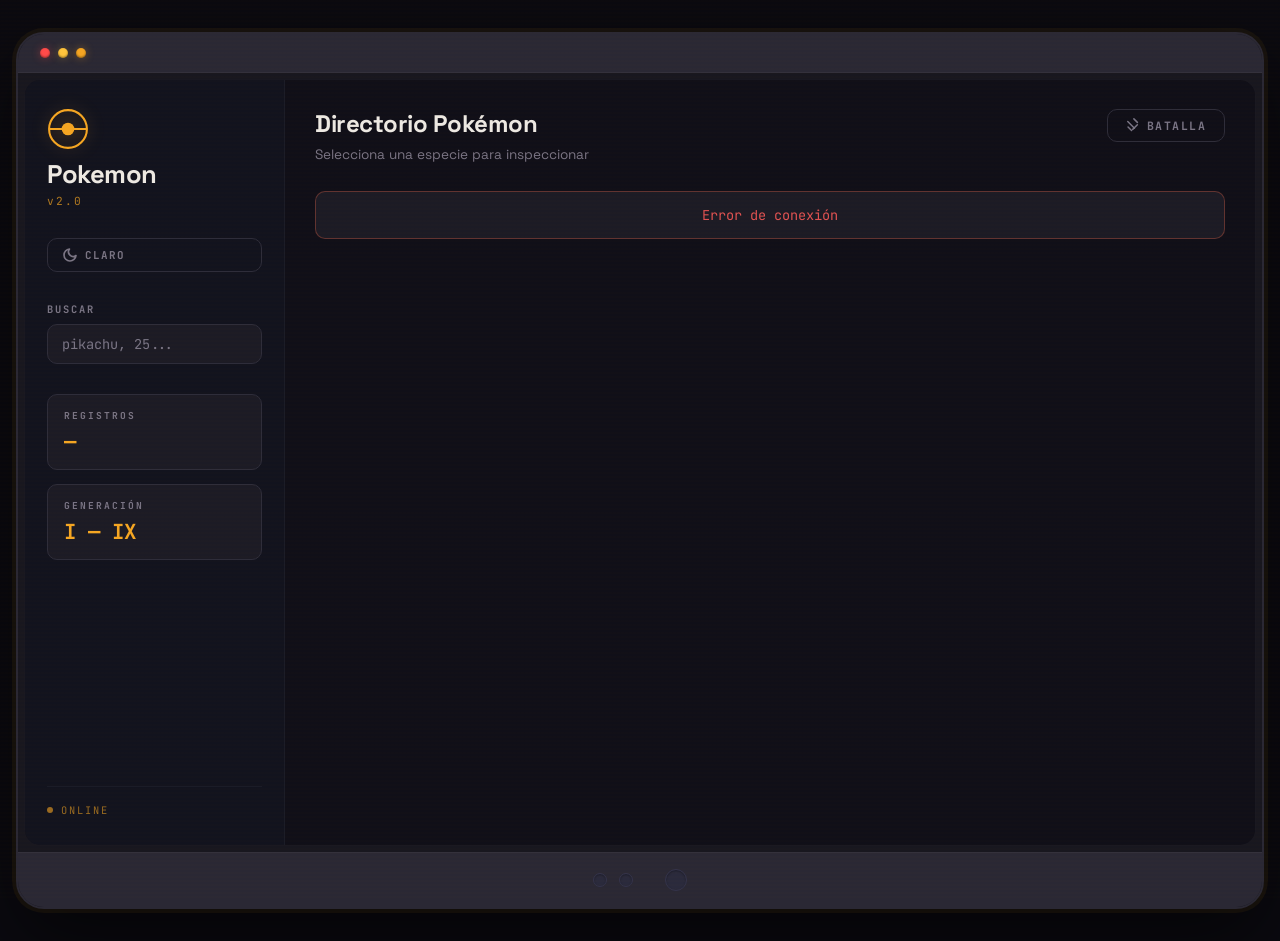
<file: index.html>
<!DOCTYPE html>
<html lang="es">
<head>
  <meta charset="UTF-8">
  <meta name="viewport" content="width=device-width, initial-scale=1.0, maximum-scale=1.5">
  <title>Pokédex</title>
  <link rel="preconnect" href="https://fonts.googleapis.com">
  <link href="https://fonts.googleapis.com/css2?family=Space+Grotesk:wght@400;500;600;700&family=JetBrains+Mono:wght@400;600;700&display=swap" rel="stylesheet">
  <link rel="stylesheet" href="css/style.css">
</head>
<body>

  <div class="particles-container" id="particlesContainer"></div>
  <div class="scanlines"></div>

  <div class="device">

    <div class="device-top">
      <div class="led led--red"></div>
      <div class="led led--yellow"></div>
      <div class="led led--green"></div>
    </div>

    <div class="screen">
      <div class="screen-inner">

        <div class="sidebar">
          <div class="logo">
            <div class="logo-icon">
              <svg viewBox="0 0 40 40" fill="none"><circle cx="20" cy="20" r="18" stroke="currentColor" stroke-width="2"/><line x1="2" y1="20" x2="38" y2="20" stroke="currentColor" stroke-width="2"/><circle cx="20" cy="20" r="6" fill="currentColor"/></svg>
            </div>
            <span class="logo-text">Pokemon</span>
            <span class="logo-sub">v2.0</span>
          </div>

          <button id="themeToggle" class="theme-toggle">
            <svg id="themeIcon" width="16" height="16" viewBox="0 0 24 24" fill="none" stroke="currentColor" stroke-width="2.5" stroke-linecap="round" stroke-linejoin="round"><path d="M21 12.79A9 9 0 1 1 11.21 3 7 7 0 0 0 21 12.79z"/></svg>
            <span id="themeLabel">CLARO</span>
          </button>

          <div class="search-area">
            <label class="search-label">BUSCAR</label>
            <div class="search-field">
              <input type="text" id="searchInput" placeholder="pikachu, 25..." autocomplete="off">
              <button id="searchBtn">
                <svg width="18" height="18" viewBox="0 0 24 24" fill="none" stroke="currentColor" stroke-width="2.5" stroke-linecap="round"><circle cx="11" cy="11" r="8"/><line x1="21" y1="21" x2="16.65" y2="16.65"/></svg>
              </button>
            </div>
          </div>

          <div class="stats-panel">
            <div class="stat-panel-item">
              <span class="stat-panel-label">REGISTROS</span>
              <span class="stat-panel-value" id="counterValue">—</span>
            </div>
            <div class="stat-panel-item">
              <span class="stat-panel-label">GENERACIÓN</span>
              <span class="stat-panel-value">I — IX</span>
            </div>
          </div>

          <div class="sidebar-footer">
            <div class="power-indicator">
              <div class="power-dot"></div>
              <span>ONLINE</span>
            </div>
          </div>
        </div>

        <div class="main-area">
          <div class="main-header">
            <div class="main-title-row">
              <h1>Directorio Pokémon</h1>
              <span class="main-count" id="mainCount"></span>
              <button id="battleModeBtn" class="battle-toggle">
                <svg width="14" height="14" viewBox="0 0 24 24" fill="none" stroke="currentColor" stroke-width="2.5" stroke-linecap="round" stroke-linejoin="round"><path d="M14.5 17.5L3 6"/><path d="M9.5 21.5L3.5 15.5"/><path d="M19.5 7.5L13.5 1.5"/><path d="M11.5 19.5l8-8"/></svg>
                BATALLA
              </button>
            </div>
            <p class="main-subtitle" id="mainSubtitle">Selecciona una especie para inspeccionar</p>
            <div id="battlePickStatus" class="battle-pick-status" style="display: none;">
              <svg class="battle-pick-icon" width="16" height="16" viewBox="0 0 24 24" fill="none" stroke="currentColor" stroke-width="2.5" stroke-linecap="round" stroke-linejoin="round"><path d="M14.5 17.5L3 6"/><path d="M9.5 21.5L3.5 15.5"/><path d="M19.5 7.5L13.5 1.5"/><path d="M11.5 19.5l8-8"/></svg>
              <span class="battle-pick-msg" id="battlePickMsg">Elige 2 rivales para el combate</span>
              <span class="battle-pick-count" id="battlePickCount">0/2</span>
              <span class="battle-pick-names" id="battlePickNames"></span>
              <button class="battle-pick-clear" id="battlePickClear">LIMPIAR</button>
              <button class="battle-pick-go" id="battlePickGo" disabled>COMBATIR</button>
            </div>
          </div>

          <div id="statusContainer" class="status-msg" style="display: none;"></div>
          <div id="loaderContainer" class="loader-wrap" style="display: none;">
            <div class="loader-bar"><div class="loader-fill"></div></div>
            <span class="loader-text">Escaneando datos...</span>
          </div>

          <div id="pokedexGrid" class="pokedex-grid"></div>

          <div id="loadMoreContainer" class="load-more-container" style="display: none;">
            <button id="loadMoreBtn" class="load-more-btn">
              <span>Cargar más</span>
              <svg width="16" height="16" viewBox="0 0 24 24" fill="none" stroke="currentColor" stroke-width="2.5" stroke-linecap="round"><line x1="12" y1="5" x2="12" y2="19"/><polyline points="19 12 12 19 5 12"/></svg>
            </button>
          </div>
        </div>

      </div>
    </div>

    <div class="device-bottom">
      <div class="device-btn"></div>
      <div class="device-btn"></div>
      <div class="device-btn device-btn--big"></div>
    </div>

  </div>

  <!-- Modal -->
  <div id="pokemonModal" class="modal" style="display: none;">
    <div class="modal-panel">
      <div class="modal-panel-top">
        <div class="modal-panel-header">
          <button id="closeModal" class="modal-close">
            <svg width="18" height="18" viewBox="0 0 24 24" fill="none" stroke="currentColor" stroke-width="2.5" stroke-linecap="round"><line x1="18" y1="6" x2="6" y2="18"/><line x1="6" y1="6" x2="18" y2="18"/></svg>
          </button>
          <span class="modal-panel-label">FICHA DE ESPECIE</span>
        </div>
      </div>
      <div id="modalBody" class="modal-body"></div>
    </div>
  </div>

  <!-- Modal Batalla -->
  <div id="battleModal" class="modal" style="display: none;">
    <div class="battle-panel">
      <div class="modal-panel-top">
        <div class="modal-panel-header">
          <button id="closeBattle" class="modal-close">
            <svg width="18" height="18" viewBox="0 0 24 24" fill="none" stroke="currentColor" stroke-width="2.5" stroke-linecap="round"><line x1="18" y1="6" x2="6" y2="18"/><line x1="6" y1="6" x2="18" y2="18"/></svg>
          </button>
          <span class="modal-panel-label">⚔ ARENA DE BATALLA</span>
        </div>
      </div>
      <div id="battleBody" class="battle-body"></div>
    </div>
  </div>

  <script>
    (function() {
      const pokedexGrid = document.getElementById('pokedexGrid');
      const statusContainer = document.getElementById('statusContainer');
      const loaderContainer = document.getElementById('loaderContainer');
      const searchInput = document.getElementById('searchInput');
      const searchBtn = document.getElementById('searchBtn');
      const loadMoreBtn = document.getElementById('loadMoreBtn');
      const loadMoreContainer = document.getElementById('loadMoreContainer');
      const pokemonModal = document.getElementById('pokemonModal');
      const closeModalBtn = document.getElementById('closeModal');
      const modalBody = document.getElementById('modalBody');
      const counterValue = document.getElementById('counterValue');
      const mainCount = document.getElementById('mainCount');
      const battleModeBtn = document.getElementById('battleModeBtn');
      const mainSubtitle = document.getElementById('mainSubtitle');
      const battlePickStatus = document.getElementById('battlePickStatus');
      const battlePickCount = document.getElementById('battlePickCount');
      const battleModal = document.getElementById('battleModal');
      const closeBattleBtn = document.getElementById('closeBattle');
      const battleBody = document.getElementById('battleBody');
      const battlePickMsg = document.getElementById('battlePickMsg');
      const battlePickNames = document.getElementById('battlePickNames');
      const battlePickClear = document.getElementById('battlePickClear');
      const battlePickGo = document.getElementById('battlePickGo');
      const mainArea = document.querySelector('.main-area');
      const themeToggle = document.getElementById('themeToggle');
      const themeIcon = document.getElementById('themeIcon');
      const themeLabel = document.getElementById('themeLabel');
      const particlesContainer = document.getElementById('particlesContainer');

      let allPokemon = [];
      let currentPokemonData = [];
      let loadedCount = 0;
      const POKEMON_PER_PAGE = 60;
      const MAX_POKEMON = 1025;
      let isLoading = false;
      let searchTimeout = null;
      let battleMode = false;
      let battleSelection = [];
      const pokemonCache = new Map();

      function showStatus(message, isError = false) {
        statusContainer.textContent = message;
        statusContainer.style.display = 'block';
        statusContainer.className = isError ? 'status-msg status-msg--error' : 'status-msg';
        loaderContainer.style.display = 'none';
      }

      function hideStatus() { statusContainer.style.display = 'none'; }

      function showLoader() {
        loaderContainer.style.display = 'flex';
        statusContainer.style.display = 'none';
      }

      function hideLoader() { loaderContainer.style.display = 'none'; }

      async function fetchPokemonData(url) {
        if (pokemonCache.has(url)) return pokemonCache.get(url);
        try {
          const response = await fetch(url);
          if (!response.ok) throw new Error('Error');
          const data = await response.json();
          pokemonCache.set(url, data);
          return data;
        } catch (e) {
          return null;
        }
      }

      function renderPokemonList(pokemonArray, append = false) {
        if (!pokemonArray || pokemonArray.length === 0) {
          if (!append) { pokedexGrid.innerHTML = ''; showStatus('Sin resultados', true); }
          return;
        }
        hideStatus();
        if (!append) pokedexGrid.innerHTML = '';

        pokemonArray.forEach((pokemon, idx) => {
          const card = document.createElement('div');
          card.className = 'pokemon-card';
          card.dataset.pokemonId = pokemon.id;
          card.style.animationDelay = `${(idx % 20) * 30}ms`;

          const id = pokemon.id.toString().padStart(4, '0');
          const spriteUrl = pokemon.sprites?.other?.['official-artwork']?.front_default ||
                            pokemon.sprites?.front_default || '';
          const types = pokemon.types.map(t => t.type.name);
          const primaryType = types[0] || 'normal';

          card.innerHTML = `
            <div class="card-left">
              <img class="card-sprite" src="${spriteUrl}" alt="${pokemon.name}" loading="lazy"
                   onerror="this.style.opacity='0.3'">
            </div>
            <div class="card-right">
              <span class="card-id">${id}</span>
              <span class="card-name">${pokemon.name}</span>
              <div class="card-types">${types.map(t => `<span class="card-type type-${t}">${t}</span>`).join('')}</div>
            </div>
            <div class="card-accent type-accent-${primaryType}"></div>
            <span class="card-select-badge">+</span>
          `;

          card.addEventListener('click', () => {
            if (battleMode) {
              toggleBattleSelection(pokemon.id, card);
            } else {
              openPokemonModal(pokemon.id);
            }
          });
          pokedexGrid.appendChild(card);
        });

        if (battleMode) refreshCardBadges();
        mainCount.textContent = `${pokedexGrid.children.length} / ${allPokemon.length}`;
      }

      async function loadInitialPokemon() {
        showLoader();
        try {
          const response = await fetch(`https://pokeapi.co/api/v2/pokemon?limit=${MAX_POKEMON}`);
          if (!response.ok) throw new Error();
          const data = await response.json();
          allPokemon = data.results.map((item, i) => ({ name: item.name, url: item.url, id: i + 1 }));
          counterValue.textContent = allPokemon.length;
          await loadPokemonBatch(0, POKEMON_PER_PAGE);
          hideLoader();
        } catch (e) {
          hideLoader();
          showStatus('Error de conexión', true);
        }
      }

      async function loadPokemonBatch(startIndex, count) {
        if (isLoading) return;
        isLoading = true;
        showLoader();
        const batch = allPokemon.slice(startIndex, startIndex + count);
        const results = await Promise.all(batch.map(item => fetchPokemonData(item.url)));
        const valid = results.filter(Boolean).sort((a, b) => a.id - b.id);
        currentPokemonData = [...currentPokemonData, ...valid];
        renderPokemonList(valid, true);
        loadedCount = startIndex + count;
        loadMoreContainer.style.display = loadedCount < allPokemon.length ? 'block' : 'none';
        hideLoader();
        isLoading = false;
      }

      async function loadMore() {
        if (loadedCount >= allPokemon.length) return;
        await loadPokemonBatch(loadedCount, POKEMON_PER_PAGE);
      }

      function performSearch() {
        const query = searchInput.value.trim();
        if (!query) {
          currentPokemonData = [];
          loadedCount = 0;
          loadPokemonBatch(0, POKEMON_PER_PAGE);
          return;
        }
        const term = query.toLowerCase();
        const filtered = allPokemon.filter(p =>
          p.name.toLowerCase().includes(term) || p.id.toString() === term
        );
        if (!filtered.length) {
          pokedexGrid.innerHTML = '';
          showStatus(`"${query}" no encontrado`, true);
          loadMoreContainer.style.display = 'none';
          mainCount.textContent = '0 resultados';
          return;
        }
        loadMoreContainer.style.display = 'none';
        pokedexGrid.innerHTML = '';
        currentPokemonData = [];
        loadPokemonBatchDirect(filtered);
      }

      async function loadPokemonBatchDirect(list) {
        showLoader();
        const results = await Promise.all(list.map(item => fetchPokemonData(item.url)));
        const valid = results.filter(Boolean).sort((a, b) => a.id - b.id);
        currentPokemonData = valid;
        renderPokemonList(valid);
        hideLoader();
      }

      async function openPokemonModal(pokemonId) {
        pokemonModal.style.display = 'flex';
        document.body.style.overflow = 'hidden';
        modalBody.innerHTML = '<div class="modal-loader"><div class="loader-bar"><div class="loader-fill"></div></div></div>';

        try {
          const pokemon = await fetchPokemonData(`https://pokeapi.co/api/v2/pokemon/${pokemonId}`);
          if (!pokemon) { modalBody.innerHTML = '<p class="modal-error">Error al cargar</p>'; return; }

          const species = await fetchPokemonData(pokemon.species.url);
          const id = pokemon.id.toString().padStart(4, '0');
          const spriteUrl = pokemon.sprites?.other?.['official-artwork']?.front_default || pokemon.sprites?.front_default || '';
          const types = pokemon.types.map(t => t.type.name);
          const primaryType = types[0] || 'normal';

          const stats = pokemon.stats.map(stat => {
            const val = stat.base_stat;
            const pct = Math.min(val / 1.8, 100);
            const cls = val >= 100 ? 'high' : val >= 60 ? 'mid' : 'low';
            return `
              <div class="m-stat">
                <div class="m-stat-head">
                  <span class="m-stat-name">${stat.stat.name.replace('-', ' ')}</span>
                  <span class="m-stat-val">${val}</span>
                </div>
                <div class="m-stat-track"><div class="m-stat-fill ${cls}" style="width:${pct}%"></div></div>
              </div>`;
          }).join('');

          const abilities = pokemon.abilities.map(a =>
            `<span class="m-tag">${a.ability.name.replace('-', ' ')}</span>`
          ).join('');

          const moves = pokemon.moves.slice(0, 8).map(m =>
            `<span class="m-tag m-tag--accent">${m.move.name.replace('-', ' ')}</span>`
          ).join('');

          const genera = species?.genera?.find(g => g.language.name === 'es');
          const flavor = species?.flavor_text_entries?.find(f => f.language.name === 'es')?.flavor_text?.replace(/[\n\f]/g, ' ') || '';
          const description = genera?.genus || flavor;

          const evoChain = await getEvolutionChain(species);

          modalBody.innerHTML = `
            <div class="m-hero type-bg-${primaryType}">
              <div class="m-hero-sprite">
                <img src="${spriteUrl}" alt="${pokemon.name}">
              </div>
              <div class="m-hero-info">
                <span class="m-hero-id">#${id}</span>
                <h2 class="m-hero-name">${pokemon.name}</h2>
                <div class="m-hero-types">${types.map(t => `<span class="card-type type-${t}">${t}</span>`).join('')}</div>
              </div>
            </div>

            ${description ? `<div class="m-desc">${description}</div>` : ''}

            <div class="m-grid">
              <div class="m-grid-item">
                <span class="m-grid-label">ALTURA</span>
                <span class="m-grid-val">${(pokemon.height / 10).toFixed(1)}m</span>
              </div>
              <div class="m-grid-item">
                <span class="m-grid-label">PESO</span>
                <span class="m-grid-val">${(pokemon.weight / 10).toFixed(1)}kg</span>
              </div>
              <div class="m-grid-item">
                <span class="m-grid-label">EXP. BASE</span>
                <span class="m-grid-val">${pokemon.base_experience || '—'}</span>
              </div>
            </div>

            <div class="m-section">
              <h3 class="m-section-title">Estadísticas base</h3>
              <div class="m-stats">${stats}</div>
            </div>

            <div class="m-section">
              <h3 class="m-section-title">Habilidades</h3>
              <div class="m-tags">${abilities}</div>
            </div>

            <div class="m-section">
              <h3 class="m-section-title">Movimientos</h3>
              <div class="m-tags">${moves}</div>
            </div>

            ${evoChain ? `
              <div class="m-section">
                <h3 class="m-section-title">Evolución</h3>
                <div class="m-evo">${evoChain}</div>
              </div>` : ''}
          `;
        } catch (e) {
          modalBody.innerHTML = '<p class="modal-error">Error al cargar datos</p>';
        }
      }

      async function getEvolutionChain(species) {
        try {
          const url = species?.evolution_chain?.url;
          if (!url) return null;
          const data = await fetchPokemonData(url);
          if (!data) return null;

          const chain = [];
          let cur = data.chain;
          while (cur) {
            const name = cur.species.name;
            const pkm = await fetchPokemonData(`https://pokeapi.co/api/v2/pokemon/${name}`);
            if (pkm) {
              chain.push({
                name,
                sprite: pkm.sprites?.other?.['official-artwork']?.front_default || pkm.sprites?.front_default || ''
              });
            }
            cur = cur.evolves_to?.[0] || null;
          }
          if (chain.length <= 1) return null;
          return chain.map((p, i) => `
            <div class="m-evo-item">
              <img class="m-evo-sprite" src="${p.sprite}" alt="${p.name}">
              <span class="m-evo-name">${p.name}</span>
              ${i < chain.length - 1 ? '<span class="m-evo-arrow">→</span>' : ''}
            </div>
          `).join('');
        } catch { return null; }
      }

      function closeModal() {
        pokemonModal.style.display = 'none';
        document.body.style.overflow = 'auto';
      }

      function closeBattleModal() {
        battleModal.style.display = 'none';
        document.body.style.overflow = 'auto';
        exitBattleMode();
      }

      function setBattleMode(active) {
        battleMode = active;
        battleSelection = [];
        battleModeBtn.classList.toggle('battle-toggle--active', active);
        battlePickStatus.style.display = active ? 'flex' : 'none';
        mainSubtitle.textContent = active
          ? 'Selecciona 2 rivales para el combate'
          : 'Selecciona una especie para inspeccionar';
        hideStatus();
        updateBattlePickUI();
        refreshCardBadges();
      }

      function toggleBattleMode() {
        setBattleMode(!battleMode);
      }

      function exitBattleMode() {
        setBattleMode(false);
      }

      function pkmShortName(id) {
        return allPokemon[id - 1]?.name || `#${id}`;
      }

      function updateBattlePickUI() {
        battlePickCount.textContent = `${battleSelection.length}/2`;
        battlePickMsg.textContent = battleSelection.length === 0
          ? 'Elige 2 rivales para el combate'
          : battleSelection.length === 1
            ? 'Elige al segundo rival'
            : '¡Listos para combatir!';
        const names = battleSelection.map(id =>
          `<span class="pick-chip">${pkmShortName(id)}</span>`
        ).join('');
        battlePickNames.innerHTML = names;
        battlePickNames.style.display = battleSelection.length ? 'flex' : 'none';
        battlePickGo.disabled = battleSelection.length !== 2;
      }

      function refreshCardBadges() {
        document.querySelectorAll('.pokemon-card').forEach(card => {
          const id = Number(card.dataset.pokemonId);
          const data = card.__pokeData || {};
          card.classList.toggle('pokemon-card--selected', battleSelection.includes(id));
          card.classList.toggle('pokemon-card--battle', battleMode);
          const badge = card.querySelector('.card-select-badge');
          if (badge) {
            const idx = battleSelection.indexOf(id);
            badge.textContent = idx === -1 ? '+' : idx + 1;
            badge.classList.toggle('card-select-badge--on', idx !== -1);
          }
        });
      }

      function toggleBattleSelection(id, card) {
        const idx = battleSelection.indexOf(id);
        if (idx !== -1) {
          battleSelection.splice(idx, 1);
        } else {
          if (battleSelection.length >= 2) {
            showStatus('Ya hay 2 rivales seleccionados: pulsa COMBATIR o LIMPIAR', true);
            return;
          }
          battleSelection.push(id);
        }
        refreshCardBadges();
        updateBattlePickUI();
      }

      function clearBattleSelection() {
        battleSelection = [];
        refreshCardBadges();
        updateBattlePickUI();
        hideStatus();
      }

      async function startBattle(idA, idB) {
        let pkmA, pkmB;
        setBattleMode(false);
        try {
          pkmA = await fetchPokemonData(`https://pokeapi.co/api/v2/pokemon/${idA}`);
          pkmB = await fetchPokemonData(`https://pokeapi.co/api/v2/pokemon/${idB}`);
        } catch (e) {
          pkmA = null;
        }
        if (!pkmA || !pkmB) {
          showStatus('No se pudieron cargar los luchadores. Intenta de nuevo.', true);
          return;
        }
        battleModal.style.display = 'flex';
        document.body.style.overflow = 'hidden';
        renderBattleArena(pkmA, pkmB);
        simulateBattle(pkmA, pkmB);
      }

      function combatant(pkm) {
        const stat = n => pkm.stats.find(s => s.stat.name === n)?.base_stat || 10;
        return {
          id: pkm.id,
          name: pkm.name,
          sprite: pkm.sprites?.other?.['official-artwork']?.front_default || pkm.sprites?.front_default || '',
          hpMax: stat('hp'),
          hp: stat('hp'),
          attack: (stat('attack') + stat('special-attack')) / 2,
          defense: (stat('defense') + stat('special-defense')) / 2,
          speed: stat('speed'),
          level: 50
        };
      }

      function renderBattleArena(pkmA, pkmB) {
        battleBody.innerHTML = `
          <div class="arena">
            <div class="fighter fighter--left" id="fighterA">
              <div class="fighter-hud">
                <span class="fighter-name">${pkmA.name}</span>
                <div class="hp-track"><div class="hp-fill" id="hpBarA" style="width:100%"></div></div>
                <span class="hp-text" id="hpTextA">${pkmA.stats.find(s => s.stat.name === 'hp').base_stat}</span>
              </div>
              <img class="fighter-sprite" id="spriteA" src="${combatant(pkmA).sprite}" alt="${pkmA.name}">
            </div>
            <div class="vs-badge">VS</div>
            <div class="fighter fighter--right" id="fighterB">
              <img class="fighter-sprite" id="spriteB" src="${combatant(pkmB).sprite}" alt="${pkmB.name}">
              <div class="fighter-hud">
                <span class="fighter-name">${pkmB.name}</span>
                <div class="hp-track"><div class="hp-fill" id="hpBarB" style="width:100%"></div></div>
                <span class="hp-text" id="hpTextB">${pkmB.stats.find(s => s.stat.name === 'hp').base_stat}</span>
              </div>
            </div>
          </div>
          <div class="battle-log" id="battleLog"></div>
          <div class="battle-actions">
            <button class="battle-btn" id="battleRematch">REVANCHA</button>
            <button class="battle-btn battle-btn--ghost" id="battleClose">CERRAR</button>
          </div>
        `;

        document.getElementById('battleRematch').addEventListener('click', () => {
          document.getElementById('battleLog').innerHTML = '';
          simulateBattle(pkmA, pkmB);
        });
        const closeQ = document.getElementById('battleClose');
        if (closeQ) closeQ.addEventListener('click', closeBattleModal);
      }

      function logBattle(container, msg) {
        const p = document.createElement('div');
        p.className = 'log-line';
        p.textContent = msg;
        container.appendChild(p);
        container.scrollTop = container.scrollHeight;
      }

      function sleep(ms) {
        return new Promise(r => setTimeout(r, ms));
      }

      async function simulateBattle(pkmA, pkmB) {
        const A = combatant(pkmA);
        const B = combatant(pkmB);
        const hpBarA = document.getElementById('hpBarA');
        const hpBarB = document.getElementById('hpBarB');
        const hpTextA = document.getElementById('hpTextA');
        const hpTextB = document.getElementById('hpTextB');
        const spriteA = document.getElementById('spriteA');
        const spriteB = document.getElementById('spriteB');
        const log = document.getElementById('battleLog');
        if (!log) return;

        log.innerHTML = '';
        logBattle(log, `¡${A.name} vs ${B.name} comienzan la batalla!`);

        const turnOrder = A.speed >= B.speed ? [A, B] : [B, A];
        let first = turnOrder[0];
        let second = turnOrder[1];
        let round = 0;

        while (A.hp > 0 && B.hp > 0 && round < 200) {
          round++;
          await sleep(850);
          await battleTurn(first, second, log, {
            hpBarA, hpBarB, hpTextA, hpTextB, spriteA, spriteB, side: first === A ? 'A' : 'B'
          });
          if (second.hp <= 0) break;
          await sleep(850);
          await battleTurn(second, first, log, {
            hpBarA, hpBarB, hpTextA, hpTextB, spriteA, spriteB, side: second === A ? 'A' : 'B'
          });
        }

        const winner = A.hp > B.hp ? A : B;
        const loser = winner === A ? B : A;
        logBattle(log, `💥 ¡${loser.name} se debilitó!`);
        logBattle(log, `🏆 ¡${winner.name} gana la batalla!`);

        const winBox = winner === A ? document.getElementById('fighterA') : document.getElementById('fighterB');
        if (winBox) {
          winBox.classList.add('fighter--winner');
          await sleep(400);
          winBox.classList.remove('fighter--winner');
        }
      }

      function calculateDamage(atk, def) {
        const base = (atk / (def * 0.6 + 10)) * 22;
        const variance = 0.8 + Math.random() * 0.4;
        return Math.max(1, Math.floor(base * variance));
      }

      async function battleTurn(attacker, defender, log, ui) {
        const dmg = calculateDamage(attacker.attack, defender.defense);
        defender.hp = Math.max(0, defender.hp - dmg);

        const atkSprite = ui.side === 'A' ? ui.spriteA : ui.spriteB;
        const defSprite = ui.side === 'A' ? ui.spriteB : ui.spriteA;
        const isLeft = ui.side === 'A';

        atkSprite.classList.add(isLeft ? 'strike-left' : 'strike-right');
        defSprite.classList.add('take-hit');
        await sleep(280);
        atkSprite.classList.remove(isLeft ? 'strike-left' : 'strike-right');
        defSprite.classList.remove('take-hit');

        const defBar = ui.side === 'A' ? ui.hpBarB : ui.hpBarA;
        const defText = ui.side === 'A' ? ui.hpTextB : ui.hpTextA;
        const alive = defender.hp > 0;

        defBar.style.width = `${(defender.hp / defender.hpMax) * 100}%`;
        defBar.className = 'hp-fill ' + (alive
          ? (defender.hp / defender.hpMax) > 0.5 ? 'hp-fill--ok' : (defender.hp / defender.hpMax) > 0.2 ? 'hp-fill--mid' : 'hp-fill--crit'
          : 'hp-fill--empty');
        defText.textContent = defender.hp;

        if (!alive) defSprite.classList.add('fainted');
        logBattle(log, `${attacker.name} ataca y causa ${dmg} de daño a ${defender.name}`);
      }

      function init() {
        loadInitialPokemon();

        // Theme toggle
        const savedTheme = localStorage.getItem('pokedex-theme') || 'dark';
        if (savedTheme === 'light') {
          document.documentElement.setAttribute('data-theme', 'light');
          themeIcon.innerHTML = '<circle cx="12" cy="12" r="5"/><line x1="12" y1="1" x2="12" y2="3"/><line x1="12" y1="21" x2="12" y2="23"/><line x1="4.22" y1="4.22" x2="5.64" y2="5.64"/><line x1="18.36" y1="18.36" x2="19.78" y2="19.78"/><line x1="1" y1="12" x2="3" y2="12"/><line x1="21" y1="12" x2="23" y2="12"/><line x1="4.22" y1="19.78" x2="5.64" y2="18.36"/><line x1="18.36" y1="5.64" x2="19.78" y2="4.22"/>';
          themeLabel.textContent = 'OSCURO';
        }

        themeToggle.addEventListener('click', () => {
          const isLight = document.documentElement.getAttribute('data-theme') === 'light';
          if (isLight) {
            document.documentElement.removeAttribute('data-theme');
            themeIcon.innerHTML = '<path d="M21 12.79A9 9 0 1 1 11.21 3 7 7 0 0 0 21 12.79z"/>';
            themeLabel.textContent = 'CLARO';
            localStorage.setItem('pokedex-theme', 'dark');
          } else {
            document.documentElement.setAttribute('data-theme', 'light');
            themeIcon.innerHTML = '<circle cx="12" cy="12" r="5"/><line x1="12" y1="1" x2="12" y2="3"/><line x1="12" y1="21" x2="12" y2="23"/><line x1="4.22" y1="4.22" x2="5.64" y2="5.64"/><line x1="18.36" y1="18.36" x2="19.78" y2="19.78"/><line x1="1" y1="12" x2="3" y2="12"/><line x1="21" y1="12" x2="23" y2="12"/><line x1="4.22" y1="19.78" x2="5.64" y2="18.36"/><line x1="18.36" y1="5.64" x2="19.78" y2="4.22"/>';
            themeLabel.textContent = 'OSCURO';
            localStorage.setItem('pokedex-theme', 'light');
          }
        });

        // Pokéball particles
        function createParticle() {
          const particle = document.createElement('div');
          particle.className = 'particle';
          const size = 14 + Math.random() * 18;
          const left = Math.random() * 100;
          const duration = 12 + Math.random() * 18;
          const delay = Math.random() * 2;
          particle.style.left = left + '%';
          particle.style.animationDuration = duration + 's';
          particle.style.animationDelay = delay + 's';
          particle.innerHTML = `<svg width="${size}" height="${size}" viewBox="0 0 24 24" fill="none" stroke="currentColor" stroke-width="1.5"><circle cx="12" cy="12" r="10"/><line x1="2" y1="12" x2="22" y2="12"/><circle cx="12" cy="12" r="3.5"/></svg>`;
          particlesContainer.appendChild(particle);
          setTimeout(() => particle.remove(), (duration + delay) * 1000);
        }

        function spawnParticles() {
          createParticle();
          setTimeout(spawnParticles, 1500 + Math.random() * 2000);
        }
        spawnParticles();
        battleModeBtn.addEventListener('click', toggleBattleMode);
        battlePickGo.addEventListener('click', () => {
          if (battleSelection.length === 2) startBattle(battleSelection[0], battleSelection[1]);
        });
        battlePickClear.addEventListener('click', clearBattleSelection);
        closeBattleBtn.addEventListener('click', closeBattleModal);
        battleModal.addEventListener('click', e => { if (e.target === battleModal) closeBattleModal(); });
        searchBtn.addEventListener('click', performSearch);
        searchInput.addEventListener('keydown', e => { if (e.key === 'Enter') { e.preventDefault(); performSearch(); } });
        searchInput.addEventListener('input', () => {
          clearTimeout(searchTimeout);
          searchTimeout = setTimeout(performSearch, 300);
        });
        loadMoreBtn.addEventListener('click', loadMore);
        closeModalBtn.addEventListener('click', closeModal);
        pokemonModal.addEventListener('click', e => { if (e.target === pokemonModal) closeModal(); });
        document.addEventListener('keydown', e => {
          if (e.key === 'Escape') {
            if (battleModal.style.display === 'flex') closeBattleModal();
            else closeModal();
          }
        });
        mainArea.addEventListener('scroll', () => {
          if (isLoading || loadedCount >= allPokemon.length) return;
          if (mainArea.scrollTop + mainArea.clientHeight >= mainArea.scrollHeight - 300) loadMore();
        });
      }

      if (document.readyState === 'loading') {
        document.addEventListener('DOMContentLoaded', init);
      } else { init(); }
    })();
  </script>
</body>
</html>
</file>
<file: css/style.css>
/* ═══════════════════════════════════════
   POKÉDEX – Dispositivo Retro-Futurista
   ═══════════════════════════════════════ */

*, *::before, *::after { margin: 0; padding: 0; box-sizing: border-box; }

:root {
  --bg: #0b0a10;
  --device: #18171f;
  --bezel: #2a2834;
  --screen-bg: #100f18;
  --accent: #f5a623;
  --accent2: #e8855a;
  --warn: #e05252;
  --text: #ede9e3;
  --text-dim: #7a7585;
  --card-bg: #1c1b25;
  --card-border: #2e2d3a;
  --radius: 10px;
  --font: 'Space Grotesk', system-ui, sans-serif;
  --mono: 'JetBrains Mono', 'Fira Code', monospace;
  --particle-color: rgba(245, 166, 35, 0.08);
}

html[data-theme="light"] {
  --bg: #f0ece4;
  --device: #faf8f5;
  --bezel: #e0ddd6;
  --screen-bg: #f5f3ee;
  --accent: #d4880a;
  --accent2: #c06830;
  --warn: #c03030;
  --text: #1a1820;
  --text-dim: #6a6570;
  --card-bg: #edeae3;
  --card-border: #d5d0c8;
  --particle-color: rgba(212, 136, 10, 0.06);
}

html { scroll-behavior: smooth; }

body {
  background: var(--bg);
  min-height: 100vh;
  display: flex;
  justify-content: center;
  align-items: flex-start;
  padding: 2rem 1rem;
  font-family: var(--font);
  color: var(--text);
  position: relative;
}

/* Scanlines sutiles */
.scanlines {
  position: fixed;
  inset: 0;
  pointer-events: none;
  z-index: 9999;
  background: repeating-linear-gradient(
    0deg,
    transparent,
    transparent 2px,
    rgba(245, 166, 35, 0.012) 2px,
    rgba(245, 166, 35, 0.012) 4px
  );
}

/* ═══ DISPOSITIVO ═══ */
.device {
  width: 100%;
  max-width: 1300px;
  background: var(--device);
  border-radius: 28px;
  border: 2px solid var(--bezel);
  overflow: hidden;
  box-shadow:
    0 0 0 4px rgba(245, 166, 35, 0.05),
    0 30px 80px rgba(0, 0, 0, 0.6);
}

.device-top {
  display: flex;
  gap: 8px;
  padding: 14px 22px;
  background: var(--bezel);
  border-bottom: 1px solid rgba(255,255,255,0.04);
}

.led {
  width: 10px;
  height: 10px;
  border-radius: 50%;
  box-shadow: inset 0 -1px 2px rgba(0,0,0,0.4);
}
.led--red { background: #ff4a4a; box-shadow: 0 0 8px rgba(255,74,74,0.4), inset 0 -1px 2px rgba(0,0,0,0.4); }
.led--yellow { background: #ffc53d; box-shadow: 0 0 8px rgba(255,197,61,0.3), inset 0 -1px 2px rgba(0,0,0,0.4); }
.led--green { background: var(--accent); box-shadow: 0 0 8px rgba(245,166,35,0.4), inset 0 -1px 2px rgba(0,0,0,0.4); animation: ledPulse 2s ease-in-out infinite; }

@keyframes ledPulse {
  0%, 100% { box-shadow: 0 0 8px rgba(245,166,35,0.4), inset 0 -1px 2px rgba(0,0,0,0.4); }
  50% { box-shadow: 0 0 16px rgba(245,166,35,0.7), inset 0 -1px 2px rgba(0,0,0,0.4); }
}

/* ═══ PANTALLA ═══ */
.screen {
  background: var(--screen-bg);
  margin: 6px;
  border-radius: 16px;
  overflow: hidden;
  border: 1px solid rgba(255,255,255,0.04);
  min-height: 85vh;
}

.screen-inner {
  display: flex;
  min-height: 85vh;
}

/* ═══ SIDEBAR ═══ */
.sidebar {
  width: 260px;
  background: rgba(21, 23, 34, 0.6);
  border-right: 1px solid rgba(255,255,255,0.04);
  padding: 28px 22px;
  display: flex;
  flex-direction: column;
  gap: 30px;
  flex-shrink: 0;
}

.logo { display: flex; flex-direction: column; gap: 4px; }

.logo-icon {
  width: 42px;
  height: 42px;
  color: var(--accent);
  filter: drop-shadow(0 0 8px rgba(245,166,35,0.3));
}

.logo-text {
  font-size: 1.6rem;
  font-weight: 700;
  letter-spacing: -0.5px;
  color: var(--text);
  margin-top: 4px;
}

.logo-sub {
  font-family: var(--mono);
  font-size: 0.7rem;
  color: var(--accent);
  letter-spacing: 2px;
  opacity: 0.7;
}

.search-area { display: flex; flex-direction: column; gap: 8px; }

.search-label {
  font-family: var(--mono);
  font-size: 0.65rem;
  font-weight: 700;
  letter-spacing: 2px;
  color: var(--text-dim);
}

.search-field {
  display: flex;
  background: var(--card-bg);
  border: 1px solid var(--card-border);
  border-radius: var(--radius);
  overflow: hidden;
  transition: border-color 0.2s;
}

.search-field:focus-within {
  border-color: var(--accent);
  box-shadow: 0 0 0 3px rgba(245, 166, 35, 0.08);
}

.search-field input {
  flex: 1;
  background: transparent;
  border: none;
  padding: 10px 14px;
  color: var(--text);
  font-family: var(--mono);
  font-size: 0.85rem;
  outline: none;
}

.search-field input::placeholder { color: var(--text-dim); }

.search-field button {
  background: transparent;
  border: none;
  border-left: 1px solid var(--card-border);
  padding: 10px 14px;
  color: var(--text-dim);
  cursor: pointer;
  transition: all 0.2s;
  display: flex;
  align-items: center;
}

.search-field button:hover {
  color: var(--accent);
  background: rgba(245, 166, 35, 0.06);
}

.stats-panel {
  display: flex;
  flex-direction: column;
  gap: 14px;
}

.stat-panel-item {
  background: var(--card-bg);
  border: 1px solid var(--card-border);
  border-radius: var(--radius);
  padding: 14px 16px;
}

.stat-panel-label {
  display: block;
  font-family: var(--mono);
  font-size: 0.6rem;
  font-weight: 700;
  letter-spacing: 2px;
  color: var(--text-dim);
  margin-bottom: 6px;
}

.stat-panel-value {
  font-family: var(--mono);
  font-size: 1.3rem;
  font-weight: 700;
  color: var(--accent);
}

.sidebar-footer {
  margin-top: auto;
  padding-top: 16px;
  border-top: 1px solid rgba(255,255,255,0.04);
}

.power-indicator {
  display: flex;
  align-items: center;
  gap: 8px;
  font-family: var(--mono);
  font-size: 0.65rem;
  letter-spacing: 2px;
  color: var(--accent);
  opacity: 0.6;
}

.power-dot {
  width: 6px;
  height: 6px;
  border-radius: 50%;
  background: var(--accent);
  animation: ledPulse 2s ease-in-out infinite;
}

/* ═══ ÁREA PRINCIPAL ═══ */
.main-area {
  flex: 1;
  padding: 28px 30px;
  overflow-y: auto;
  max-height: 85vh;
}

.main-area::-webkit-scrollbar { width: 5px; }
.main-area::-webkit-scrollbar-track { background: transparent; }
.main-area::-webkit-scrollbar-thumb { background: var(--card-border); border-radius: 10px; }

.main-header { margin-bottom: 28px; }

.main-title-row {
  display: flex;
  align-items: baseline;
  gap: 14px;
}

.main-title-row h1 {
  font-size: 1.5rem;
  font-weight: 700;
  letter-spacing: -0.5px;
}

.main-count {
  font-family: var(--mono);
  font-size: 0.75rem;
  color: var(--text-dim);
  letter-spacing: 1px;
}

.main-subtitle {
  font-size: 0.85rem;
  color: var(--text-dim);
  margin-top: 4px;
}

/* ═══ GRID ═══ */
.pokedex-grid {
  display: flex;
  flex-direction: column;
  gap: 6px;
}

/* ═══ TARJETA – ESTILO LÍNEA DE DATOS ═══ */
.pokemon-card {
  display: flex;
  align-items: center;
  background: var(--card-bg);
  border: 1px solid var(--card-border);
  border-radius: var(--radius);
  padding: 12px 16px;
  cursor: pointer;
  transition: all 0.2s;
  position: relative;
  overflow: hidden;
  animation: cardIn 0.3s ease both;
}

@keyframes cardIn {
  from { opacity: 0; transform: translateX(-10px); }
  to { opacity: 1; transform: translateX(0); }
}

.pokemon-card:hover {
  border-color: var(--accent);
  background: rgba(245, 166, 35, 0.04);
  transform: translateX(4px);
}

.card-accent {
  position: absolute;
  left: 0;
  top: 0;
  bottom: 0;
  width: 3px;
  border-radius: 3px 0 0 3px;
  opacity: 0;
  transition: opacity 0.2s;
}

.pokemon-card:hover .card-accent { opacity: 1; }

.type-accent-grass { background: #6ab04c; }
.type-accent-fire { background: #ee8130; }
.type-accent-water { background: #4a90d9; }
.type-accent-bug { background: #a8b730; }
.type-accent-normal { background: #a0a080; }
.type-accent-electric { background: #e6c630; }
.type-accent-ice { background: #6ec8c4; }
.type-accent-fighting { background: #c03028; }
.type-accent-poison { background: #a040a0; }
.type-accent-ground { background: #d4b050; }
.type-accent-flying { background: #9088d8; }
.type-accent-psychic { background: #e05880; }
.type-accent-rock { background: #b0a040; }
.type-accent-ghost { background: #705898; }
.type-accent-dragon { background: #7038f8; }
.type-accent-dark { background: #705848; }
.type-accent-steel { background: #a8a8b0; }
.type-accent-fairy { background: #d880b0; }

.card-left {
  width: 64px;
  height: 64px;
  flex-shrink: 0;
  display: flex;
  align-items: center;
  justify-content: center;
  margin-right: 16px;
}

.card-sprite {
  width: 100%;
  height: 100%;
  object-fit: contain;
  filter: drop-shadow(0 2px 4px rgba(0,0,0,0.3));
  transition: transform 0.2s;
}

.pokemon-card:hover .card-sprite { transform: scale(1.1); }

.card-right {
  flex: 1;
  display: flex;
  align-items: center;
  gap: 14px;
  min-width: 0;
}

.card-id {
  font-family: var(--mono);
  font-size: 0.7rem;
  font-weight: 700;
  color: var(--text-dim);
  letter-spacing: 1px;
  width: 52px;
  flex-shrink: 0;
}

.card-name {
  font-weight: 600;
  font-size: 0.95rem;
  text-transform: capitalize;
  flex: 1;
  min-width: 0;
  overflow: hidden;
  text-overflow: ellipsis;
  white-space: nowrap;
}

.card-types {
  display: flex;
  gap: 5px;
  flex-shrink: 0;
}

.card-type {
  font-family: var(--mono);
  font-size: 0.6rem;
  font-weight: 700;
  letter-spacing: 0.5px;
  text-transform: uppercase;
  padding: 3px 8px;
  border-radius: 4px;
  color: #fff;
}

/* Colores de tipos */
.type-grass { background: #3d7a20; }
.type-fire { background: #b5450a; }
.type-water { background: #2a5fa0; }
.type-bug { background: #6a7a10; }
.type-normal { background: #6a6a50; }
.type-electric { background: #9a8a10; color: #1a1a1a; }
.type-ice { background: #3a8a88; }
.type-fighting { background: #8a201a; }
.type-poison { background: #702870; }
.type-ground { background: #8a7a30; color: #1a1a1a; }
.type-flying { background: #5a48a0; }
.type-psychic { background: #a03058; }
.type-rock { background: #706828; }
.type-ghost { background: #4a3070; }
.type-dragon { background: #4020a0; }
.type-dark { background: #483028; }
.type-steel { background: #606078; }
.type-fairy { background: #a05080; }

/* ═══ ESTADO / LOADER ═══ */
.status-msg {
  font-family: var(--mono);
  font-size: 0.85rem;
  color: var(--text-dim);
  background: var(--card-bg);
  border: 1px solid var(--card-border);
  padding: 14px 20px;
  border-radius: var(--radius);
  margin-bottom: 16px;
  text-align: center;
}

.status-msg--error {
  border-color: rgba(255, 107, 74, 0.3);
  color: var(--warn);
}

.loader-wrap {
  display: flex;
  flex-direction: column;
  align-items: center;
  gap: 12px;
  padding: 40px 0;
}

.loader-bar {
  width: 200px;
  height: 3px;
  background: var(--card-border);
  border-radius: 10px;
  overflow: hidden;
}

.loader-fill {
  width: 40%;
  height: 100%;
  background: linear-gradient(90deg, var(--accent), var(--accent2));
  border-radius: 10px;
  animation: loadSlide 1.2s ease-in-out infinite;
}

@keyframes loadSlide {
  0% { transform: translateX(-100%); }
  100% { transform: translateX(350%); }
}

.loader-text {
  font-family: var(--mono);
  font-size: 0.7rem;
  letter-spacing: 2px;
  color: var(--text-dim);
}

/* ═══ CARGAR MÁS ═══ */
.load-more-container { padding: 20px 0; text-align: center; }

.load-more-btn {
  display: inline-flex;
  align-items: center;
  gap: 8px;
  background: transparent;
  border: 1px solid var(--card-border);
  padding: 10px 28px;
  border-radius: var(--radius);
  font-family: var(--font);
  font-weight: 600;
  font-size: 0.85rem;
  color: var(--text);
  cursor: pointer;
  transition: all 0.2s;
}

.load-more-btn:hover {
  border-color: var(--accent);
  color: var(--accent);
  background: rgba(245, 166, 35, 0.05);
}

.load-more-btn svg { transition: transform 0.2s; }
.load-more-btn:hover svg { transform: translateY(2px); }

/* ═══ DEVICE BOTTOM ═══ */
.device-bottom {
  display: flex;
  justify-content: center;
  align-items: center;
  gap: 12px;
  padding: 16px 22px;
  background: var(--bezel);
  border-top: 1px solid rgba(255,255,255,0.04);
}

.device-btn {
  width: 14px;
  height: 14px;
  border-radius: 50%;
  background: #2a2a3c;
  border: 1px solid #33334a;
  box-shadow: inset 0 1px 2px rgba(0,0,0,0.3);
}

.device-btn--big {
  width: 22px;
  height: 22px;
  margin-left: 20px;
}

/* ═══ MODAL ═══ */
.modal {
  position: fixed;
  inset: 0;
  background: rgba(0, 0, 0, 0.7);
  backdrop-filter: blur(10px);
  display: flex;
  align-items: center;
  justify-content: center;
  z-index: 1000;
  padding: 1rem;
}

.modal-panel {
  background: var(--screen-bg);
  border: 1px solid var(--card-border);
  border-radius: 18px;
  max-width: 560px;
  width: 100%;
  max-height: 88vh;
  overflow: hidden;
  display: flex;
  flex-direction: column;
  box-shadow: 0 40px 100px rgba(0,0,0,0.5);
}

.modal-panel-top {
  padding: 14px 20px;
  border-bottom: 1px solid var(--card-border);
}

.modal-panel-header {
  display: flex;
  align-items: center;
  gap: 12px;
}

.modal-close {
  background: var(--card-bg);
  border: 1px solid var(--card-border);
  width: 32px;
  height: 32px;
  border-radius: 8px;
  color: var(--text-dim);
  cursor: pointer;
  display: flex;
  align-items: center;
  justify-content: center;
  transition: all 0.2s;
  flex-shrink: 0;
}

.modal-close:hover {
  border-color: var(--warn);
  color: var(--warn);
}

.modal-panel-label {
  font-family: var(--mono);
  font-size: 0.65rem;
  font-weight: 700;
  letter-spacing: 2px;
  color: var(--text-dim);
}

.modal-body {
  padding: 24px;
  overflow-y: auto;
}

.modal-body::-webkit-scrollbar { width: 4px; }
.modal-body::-webkit-scrollbar-track { background: transparent; }
.modal-body::-webkit-scrollbar-thumb { background: var(--card-border); border-radius: 10px; }

.modal-loader { padding: 40px 0; }

.modal-error {
  text-align: center;
  color: var(--warn);
  font-family: var(--mono);
  font-size: 0.85rem;
  padding: 40px 0;
}

/* ═══ MODAL CONTENT ═══ */
.m-hero {
  display: flex;
  align-items: center;
  gap: 20px;
  padding: 20px;
  border-radius: 14px;
  margin-bottom: 20px;
  position: relative;
  overflow: hidden;
}

.m-hero::before {
  content: '';
  position: absolute;
  inset: 0;
  background: linear-gradient(135deg, rgba(0,0,0,0.3) 0%, transparent 60%);
  border-radius: inherit;
}

.type-bg-grass { background: linear-gradient(135deg, #2a5a10 0%, #1a3a08 100%); }
.type-bg-fire { background: linear-gradient(135deg, #8a3008 0%, #5a2008 100%); }
.type-bg-water { background: linear-gradient(135deg, #1a4a8a 0%, #0a2a5a 100%); }
.type-bg-bug { background: linear-gradient(135deg, #4a5a08 0%, #2a3a08 100%); }
.type-bg-normal { background: linear-gradient(135deg, #4a4a38 0%, #2a2a20 100%); }
.type-bg-electric { background: linear-gradient(135deg, #7a6a08 0%, #4a3a08 100%); }
.type-bg-ice { background: linear-gradient(135deg, #206a68 0%, #104040 100%); }
.type-bg-fighting { background: linear-gradient(135deg, #6a1810 0%, #3a0808 100%); }
.type-bg-poison { background: linear-gradient(135deg, #501850 0%, #2a0828 100%); }
.type-bg-ground { background: linear-gradient(135deg, #6a5a20 0%, #3a3010 100%); }
.type-bg-flying { background: linear-gradient(135deg, #3a2880 0%, #1a1850 100%); }
.type-bg-psychic { background: linear-gradient(135deg, #802048 0%, #501028 100%); }
.type-bg-rock { background: linear-gradient(135deg, #504818 0%, #303008 100%); }
.type-bg-ghost { background: linear-gradient(135deg, #301858 0%, #180830 100%); }
.type-bg-dragon { background: linear-gradient(135deg, #281080 0%, #100850 100%); }
.type-bg-dark { background: linear-gradient(135deg, #301818 0%, #180808 100%); }
.type-bg-steel { background: linear-gradient(135deg, #404058 0%, #202030 100%); }
.type-bg-fairy { background: linear-gradient(135deg, #803060 0%, #501838 100%); }

.m-hero-sprite {
  width: 170px;
  height: 170px;
  flex-shrink: 0;
  position: relative;
  z-index: 1;
}

.m-hero-sprite img {
  width: 100%;
  height: 100%;
  object-fit: contain;
  filter: drop-shadow(0 4px 12px rgba(0,0,0,0.4));
}

.m-hero-info { position: relative; z-index: 1; }

.m-hero-id {
  font-family: var(--mono);
  font-size: 0.7rem;
  font-weight: 700;
  color: rgba(255,255,255,0.4);
  letter-spacing: 2px;
}

.m-hero-name {
  font-size: 2rem;
  font-weight: 700;
  text-transform: capitalize;
  margin: 4px 0 10px;
}

.m-hero-types { display: flex; gap: 6px; }

.m-desc {
  font-size: 0.85rem;
  line-height: 1.6;
  color: var(--text-dim);
  margin-bottom: 20px;
  padding: 14px 16px;
  background: var(--card-bg);
  border: 1px solid var(--card-border);
  border-radius: var(--radius);
}

.m-grid {
  display: grid;
  grid-template-columns: repeat(3, 1fr);
  gap: 8px;
  margin-bottom: 24px;
}

.m-grid-item {
  background: var(--card-bg);
  border: 1px solid var(--card-border);
  border-radius: var(--radius);
  padding: 14px 12px;
  text-align: center;
}

.m-grid-label {
  display: block;
  font-family: var(--mono);
  font-size: 0.55rem;
  font-weight: 700;
  letter-spacing: 1.5px;
  color: var(--text-dim);
  margin-bottom: 6px;
}

.m-grid-val {
  font-family: var(--mono);
  font-size: 1.2rem;
  font-weight: 700;
  color: var(--accent);
}

.m-section { margin-bottom: 22px; }

.m-section-title {
  font-family: var(--mono);
  font-size: 0.65rem;
  font-weight: 700;
  letter-spacing: 2px;
  color: var(--text-dim);
  margin-bottom: 10px;
  padding-bottom: 8px;
  border-bottom: 1px solid var(--card-border);
}

/* Stats */
.m-stats { display: flex; flex-direction: column; gap: 8px; }

.m-stat-head {
  display: flex;
  justify-content: space-between;
  margin-bottom: 4px;
}

.m-stat-name {
  font-size: 0.75rem;
  text-transform: capitalize;
  color: var(--text-dim);
}

.m-stat-val {
  font-family: var(--mono);
  font-size: 0.75rem;
  font-weight: 700;
  color: var(--text);
}

.m-stat-track {
  height: 5px;
  background: var(--card-bg);
  border-radius: 10px;
  overflow: hidden;
  border: 1px solid var(--card-border);
}

.m-stat-fill {
  height: 100%;
  border-radius: 10px;
  transition: width 0.6s ease;
}

.m-stat-fill.low { background: var(--warn); }
.m-stat-fill.mid { background: #e6c630; }
.m-stat-fill.high { background: var(--accent); }

/* Tags */
.m-tags { display: flex; flex-wrap: wrap; gap: 6px; }

.m-tag {
  font-family: var(--mono);
  font-size: 0.7rem;
  padding: 5px 10px;
  background: var(--card-bg);
  border: 1px solid var(--card-border);
  border-radius: 6px;
  color: var(--text-dim);
  text-transform: capitalize;
}

.m-tag--accent {
  border-color: rgba(245, 166, 35, 0.2);
  color: var(--accent);
  background: rgba(245, 166, 35, 0.05);
}

/* Evolución */
.m-evo {
  display: flex;
  align-items: center;
  justify-content: center;
  flex-wrap: wrap;
  gap: 8px;
  padding: 16px;
  background: var(--card-bg);
  border: 1px solid var(--card-border);
  border-radius: var(--radius);
}

.m-evo-item {
  display: flex;
  align-items: center;
  gap: 8px;
}

.m-evo-sprite {
  width: 72px;
  height: 72px;
  object-fit: contain;
  background: rgba(245,166,35,0.05);
  border: 1px solid var(--card-border);
  border-radius: 50%;
  padding: 6px;
}

.m-evo-name {
  font-size: 0.8rem;
  font-weight: 600;
  text-transform: capitalize;
}

.m-evo-arrow {
  font-size: 1.2rem;
  color: var(--accent);
  font-weight: 700;
}

/* ═══ MODO BATALLA ═══ */
.battle-toggle {
  display: inline-flex;
  align-items: center;
  gap: 7px;
  background: transparent;
  border: 1px solid var(--card-border);
  padding: 8px 18px;
  border-radius: var(--radius);
  font-family: var(--mono);
  font-weight: 700;
  font-size: 0.72rem;
  letter-spacing: 1.5px;
  color: var(--text-dim);
  cursor: pointer;
  transition: all 0.25s;
  margin-left: auto;
  white-space: nowrap;
}

.battle-toggle svg { transition: transform 0.25s; }

.battle-toggle:hover {
  border-color: var(--accent);
  color: var(--accent);
  background: rgba(245, 166, 35, 0.06);
}
.battle-toggle:hover svg { transform: rotate(15deg); }

.battle-toggle--active {
  border-color: var(--accent);
  color: var(--accent);
  background: rgba(245, 166, 35, 0.12);
  box-shadow: 0 0 20px rgba(245, 166, 35, 0.25);
}
.battle-toggle--active svg { transform: rotate(15deg) scale(1.15); }

/* Status bar de selección */
.battle-pick-status {
  align-items: center;
  gap: 10px;
  flex-wrap: wrap;
  margin-top: 10px;
  padding: 10px 16px;
  background: rgba(245, 166, 35, 0.08);
  border: 1px solid rgba(245, 166, 35, 0.25);
  border-radius: var(--radius);
  font-family: var(--mono);
  font-size: 0.75rem;
  letter-spacing: 1px;
  color: var(--accent);
}

.battle-pick-icon {
  flex-shrink: 0;
  opacity: 0.7;
}

.battle-pick-msg { flex-shrink: 0; }

.battle-pick-count {
  font-weight: 700;
  font-size: 0.85rem;
  min-width: 24px;
  text-align: center;
}

.battle-pick-names {
  display: none;
  gap: 6px;
  flex-wrap: wrap;
  flex: 1;
}

.pick-chip {
  display: inline-block;
  background: rgba(245, 166, 35, 0.18);
  border: 1px solid rgba(245, 166, 35, 0.35);
  padding: 3px 10px;
  border-radius: 6px;
  font-family: var(--mono);
  font-size: 0.65rem;
  font-weight: 700;
  text-transform: capitalize;
  color: var(--accent);
}

.battle-pick-clear {
  background: transparent;
  border: 1px solid rgba(255, 100, 100, 0.25);
  padding: 5px 12px;
  border-radius: 6px;
  font-family: var(--mono);
  font-weight: 700;
  font-size: 0.6rem;
  letter-spacing: 1.5px;
  color: var(--warn);
  cursor: pointer;
  transition: all 0.2s;
}

.battle-pick-clear:hover {
  background: rgba(224, 82, 82, 0.1);
  border-color: rgba(224, 82, 82, 0.5);
}

.battle-pick-go {
  background: var(--accent);
  border: none;
  padding: 6px 20px;
  border-radius: 8px;
  font-family: var(--mono);
  font-weight: 800;
  font-size: 0.65rem;
  letter-spacing: 2px;
  color: #14130d;
  cursor: pointer;
  transition: all 0.25s;
}

.battle-pick-go:not(:disabled):hover {
  transform: translateY(-2px);
  box-shadow: 0 0 20px rgba(245, 166, 35, 0.45);
}

.battle-pick-go:disabled {
  opacity: 0.3;
  cursor: not-allowed;
  transform: none;
  box-shadow: none;
}

/* Badge de selección en tarjeta */
.card-select-badge {
  position: absolute;
  top: 8px;
  right: 8px;
  width: 24px;
  height: 24px;
  border-radius: 50%;
  background: var(--card-border);
  color: var(--text-dim);
  font-family: var(--mono);
  font-size: 0.7rem;
  font-weight: 700;
  display: flex;
  align-items: center;
  justify-content: center;
  opacity: 0;
  pointer-events: none;
  transition: all 0.2s;
  z-index: 2;
}

.pokemon-card--battle .card-select-badge {
  opacity: 1;
  background: rgba(245, 166, 35, 0.1);
  border: 1px solid var(--card-border);
  color: var(--accent);
}

.card-select-badge--on {
  background: var(--accent) !important;
  color: #14130d !important;
  border-color: var(--accent) !important;
  box-shadow: 0 0 10px rgba(245, 166, 35, 0.5);
  transform: scale(1.15);
}

.pokemon-card--battle {
  border-color: rgba(245, 166, 35, 0.15);
}

.pokemon-card--battle:hover {
  border-color: var(--accent);
}

.pokemon-card--selected {
  border-color: var(--accent) !important;
  background: rgba(245, 166, 35, 0.06);
  box-shadow: inset 0 0 0 1px var(--accent), 0 0 18px rgba(245, 166, 35, 0.12);
}

.pokemon-card--selected .card-id { color: var(--accent); }

/* Panel de batalla */
.battle-panel {
  background: var(--screen-bg);
  border: 1px solid var(--card-border);
  border-radius: 18px;
  max-width: 640px;
  width: 100%;
  max-height: 90vh;
  overflow: hidden;
  display: flex;
  flex-direction: column;
  box-shadow: 0 40px 100px rgba(0, 0, 0, 0.5);
}

.battle-body {
  padding: 20px;
  overflow-y: auto;
}

.battle-body::-webkit-scrollbar { width: 4px; }
.battle-body::-webkit-scrollbar-track { background: transparent; }
.battle-body::-webkit-scrollbar-thumb { background: var(--card-border); border-radius: 10px; }

/* Arena */
.arena {
  display: flex;
  align-items: stretch;
  gap: 14px;
  background: linear-gradient(160deg, var(--card-bg) 0%, rgba(30, 28, 20, 0.5) 100%);
  border: 1px solid var(--card-border);
  border-radius: 14px;
  padding: 24px 18px 20px;
  position: relative;
  margin-bottom: 14px;
}

.fighter {
  flex: 1;
  display: flex;
  flex-direction: column;
  align-items: center;
  gap: 12px;
  min-width: 0;
}

.fighter--right .fighter-hud { order: 2; }
.fighter--right .fighter-sprite { order: 1; }

.fighter-sprite {
  width: 120px;
  height: 120px;
  object-fit: contain;
  filter: drop-shadow(0 0 20px rgba(245, 166, 35, 0.25));
  transition: transform 0.1s;
}

.strike-left { animation: strikeLeft 0.3s ease; }
.strike-right { animation: strikeRight 0.3s ease; }

@keyframes strikeLeft {
  0%, 100% { transform: translateX(0); }
  45% { transform: translateX(42px) scale(1.1); }
}
@keyframes strikeRight {
  0%, 100% { transform: translateX(0); }
  45% { transform: translateX(-42px) scale(1.1); }
}

.take-hit { animation: hitFlash 0.3s ease; }

@keyframes hitFlash {
  0%, 100% { filter: drop-shadow(0 0 20px rgba(245, 166, 35, 0.25)); }
  50% { filter: drop-shadow(0 0 28px rgba(224, 82, 82, 0.95)) brightness(1.7); transform: scale(0.9); }
}

.fainted {
  filter: grayscale(1) brightness(0.45);
  transform: rotate(90deg) translateY(14px);
  opacity: 0.65;
  transition: all 0.3s;
}

.fighter--winner .fighter-sprite {
  animation: winnerBounce 0.6s ease;
  filter: drop-shadow(0 0 24px rgba(245, 166, 35, 0.5));
}

@keyframes winnerBounce {
  0%, 100% { transform: translateY(0); }
  50% { transform: translateY(-22px) scale(1.12); }
}

.fighter-hud {
  width: 100%;
  display: flex;
  flex-direction: column;
  gap: 5px;
}

.fighter-name {
  font-family: var(--mono);
  font-size: 0.72rem;
  font-weight: 700;
  text-transform: capitalize;
  color: var(--text);
  letter-spacing: 0.5px;
}

.hp-track {
  height: 9px;
  background: rgba(0, 0, 0, 0.45);
  border: 1px solid var(--card-border);
  border-radius: 10px;
  overflow: hidden;
}

.hp-fill {
  height: 100%;
  border-radius: 10px;
  transition: width 0.35s ease;
  background: var(--accent);
}

.hp-fill--ok { background: linear-gradient(90deg, #3a9d52, #5ac87a); }
.hp-fill--mid { background: linear-gradient(90deg, #b08a1a, #e6c630); }
.hp-fill--crit { background: linear-gradient(90deg, #a02828, #e05252); }
.hp-fill--empty { background: #3a3a4a; }

.hp-text {
  font-family: var(--mono);
  font-size: 0.62rem;
  color: var(--text-dim);
  align-self: flex-end;
}

.vs-badge {
  align-self: center;
  flex-shrink: 0;
  font-family: var(--mono);
  font-weight: 800;
  font-size: 1.5rem;
  letter-spacing: 3px;
  padding: 10px 16px;
  background: linear-gradient(135deg, rgba(245, 166, 35, 0.12) 0%, rgba(232, 133, 90, 0.08) 100%);
  border: 1px solid rgba(245, 166, 35, 0.35);
  border-radius: 12px;
  color: var(--accent);
  text-shadow: 0 0 14px rgba(245, 166, 35, 0.55);
}

/* Log de batalla */
.battle-log {
  background: var(--card-bg);
  border: 1px solid var(--card-border);
  border-radius: 10px;
  height: 170px;
  overflow-y: auto;
  padding: 14px 16px;
  margin-bottom: 14px;
}

.battle-log::-webkit-scrollbar { width: 4px; }
.battle-log::-webkit-scrollbar-thumb { background: var(--card-border); border-radius: 10px; }

.log-line {
  font-family: var(--mono);
  font-size: 0.72rem;
  line-height: 1.65;
  color: var(--text-dim);
  border-bottom: 1px solid rgba(255, 255, 255, 0.03);
  padding: 3px 0;
  animation: logIn 0.25s ease;
}

@keyframes logIn {
  from { opacity: 0; transform: translateY(4px); }
  to { opacity: 1; transform: translateY(0); }
}

.log-line:last-child {
  color: var(--text);
  font-weight: 600;
}

/* Acciones */
.battle-actions {
  display: flex;
  gap: 8px;
}

.battle-btn {
  flex: 1;
  background: var(--accent);
  border: none;
  padding: 13px 20px;
  border-radius: 10px;
  font-family: var(--mono);
  font-weight: 700;
  font-size: 0.72rem;
  letter-spacing: 2px;
  color: #14130d;
  cursor: pointer;
  transition: all 0.25s;
}

.battle-btn:hover {
  transform: translateY(-2px);
  box-shadow: 0 0 22px rgba(245, 166, 35, 0.45);
}

.battle-btn--ghost {
  background: transparent;
  border: 1px solid var(--card-border);
  color: var(--text-dim);
}

.battle-btn--ghost:hover {
  border-color: var(--warn);
  color: var(--warn);
  box-shadow: none;
}

/* ═══ TOGGLE TEMA ═══ */
.theme-toggle {
  display: inline-flex;
  align-items: center;
  gap: 7px;
  background: transparent;
  border: 1px solid var(--card-border);
  padding: 8px 14px;
  border-radius: var(--radius);
  font-family: var(--mono);
  font-weight: 700;
  font-size: 0.68rem;
  letter-spacing: 1px;
  color: var(--text-dim);
  cursor: pointer;
  transition: all 0.3s;
  white-space: nowrap;
}

.theme-toggle:hover {
  border-color: var(--accent);
  color: var(--accent);
  background: rgba(245, 166, 35, 0.06);
}

.theme-toggle svg { transition: transform 0.4s; }
.theme-toggle:hover svg { transform: rotate(20deg); }

/* ═══ ANIMACIONES DE MOVIMIENTO POKÉMON ═══ */
@keyframes pokemonFloat {
  0%, 100% { transform: translateY(0); }
  50% { transform: translateY(-5px); }
}

@keyframes pokemonBounce {
  0%, 100% { transform: translateY(0) scale(1); }
  40% { transform: translateY(-8px) scale(1.05); }
  60% { transform: translateY(-3px) scale(1.02); }
}

@keyframes pokemonWiggle {
  0%, 100% { transform: rotate(0deg); }
  25% { transform: rotate(-3deg); }
  75% { transform: rotate(3deg); }
}

.pokemon-card:nth-child(5n+1) .card-sprite { animation: pokemonFloat 3s ease-in-out infinite; }
.pokemon-card:nth-child(5n+2) .card-sprite { animation: pokemonBounce 2.8s ease-in-out infinite 0.2s; }
.pokemon-card:nth-child(5n+3) .card-sprite { animation: pokemonFloat 3.2s ease-in-out infinite 0.5s; }
.pokemon-card:nth-child(5n+4) .card-sprite { animation: pokemonWiggle 2.5s ease-in-out infinite 0.3s; }
.pokemon-card:nth-child(5n+5) .card-sprite { animation: pokemonBounce 3.5s ease-in-out infinite 0.7s; }

.pokemon-card:hover .card-sprite {
  animation-play-state: paused;
}

/* ═══ PARTÍCULAS POKÉBALL ═══ */
.particles-container {
  position: fixed;
  inset: 0;
  pointer-events: none;
  z-index: 0;
  overflow: hidden;
}

.particle {
  position: absolute;
  bottom: -40px;
  opacity: 0;
  animation: particleRise linear infinite;
}

.particle svg {
  filter: drop-shadow(0 0 4px var(--particle-color));
}

@keyframes particleRise {
  0% {
    opacity: 0;
    transform: translateY(0) rotate(0deg) scale(0.5);
  }
  10% {
    opacity: 1;
  }
  90% {
    opacity: 1;
  }
  100% {
    opacity: 0;
    transform: translateY(-110vh) rotate(720deg) scale(1);
  }
}

/* ═══ RESPONSIVE ═══ */
@media (max-width: 900px) {
  .sidebar { display: none; }
  .main-area { padding: 20px; }
  .pokedex-grid { gap: 5px; }
  .card-right { gap: 10px; }
}

@media (max-width: 600px) {
  body { padding: 0; }
  .device { border-radius: 0; border: none; border-bottom: 2px solid var(--bezel); }
  .device-top, .device-bottom { padding: 10px 16px; }
  .screen { margin: 4px; min-height: 90vh; border-radius: 12px; }
  .screen-inner { min-height: 90vh; }
  .main-area { padding: 16px 14px; }
  .main-title-row h1 { font-size: 1.2rem; }
  .pokedex-grid { gap: 4px; }
  .pokemon-card { padding: 10px 12px; }
  .card-left { width: 52px; height: 52px; margin-right: 10px; }
  .card-id { width: 40px; font-size: 0.6rem; }
  .card-name { font-size: 0.85rem; }
  .card-types { gap: 3px; }
  .card-type { font-size: 0.55rem; padding: 2px 6px; }
  .m-hero { flex-direction: column; text-align: center; }
  .m-hero-types { justify-content: center; }
  .m-grid { grid-template-columns: 1fr; }
  .modal-panel { border-radius: 14px; }
  .battle-panel { border-radius: 14px; }
  .arena { flex-direction: column; align-items: center; gap: 10px; }
  .vs-badge { order: 3; }
  .fighter-sprite { width: 95px; height: 95px; }
  .battle-pick-status { font-size: 0.65rem; gap: 8px; padding: 8px 12px; }
}
</file>
